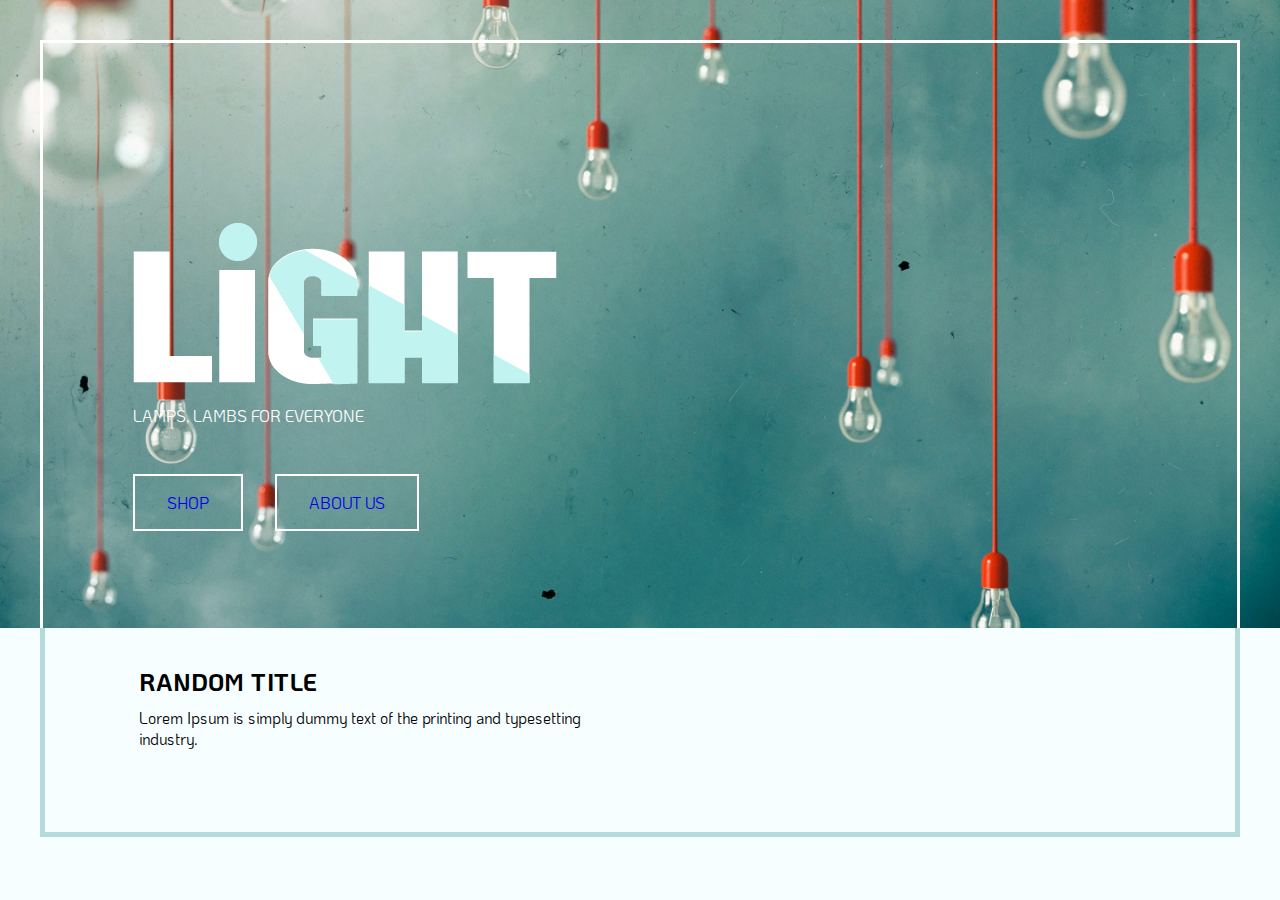
<file: index.html>
<!DOCTYPE html>
<html lang="en">
<head>
    <meta charset="UTF-8">
    <meta name="viewport" content="width=device-width, initial-scale=1.0">
    <meta http-equiv="X-UA-Compatible" content="ie=edge">
    <title>Home</title>
    <link rel="stylesheet" href="css/style_index.css">
    <link href="https://fonts.googleapis.com/css?family=KoHo" rel="stylesheet">
</head>
<body>
    <div class="wrap">
        <div class="img_area">
            <div id="in_border">
                <div class="img_area_info">
                    <div id="main_title"><img id="logo" src="img/logo2.png" alt="logo"></div>
                    <div id="main_desc"><p>LAMPS, LAMBS FOR EVERYONE</p></div>
                    <div id="main_buttons">
                        <a href="products.html"><div class="button">SHOP
                        </div></a>
                        <a href="products.html"><div class="button">ABOUT US
                        </div></a>
                    </div>
                </div>
            </div>
        </div>

        <div class="info">
            <div class="info_area">
                <div class="info_area_info">
                    <div id="title"><h2>RANDOM TITLE</h2></div>
                    <div id="desc"><P>Lorem Ipsum is simply dummy text of the printing and typesetting 
                         industry.</P>
                    </div>
                </div>
            </div>
        </div>
        <footer></footer>
    </div>
</body>
</html>
</file>
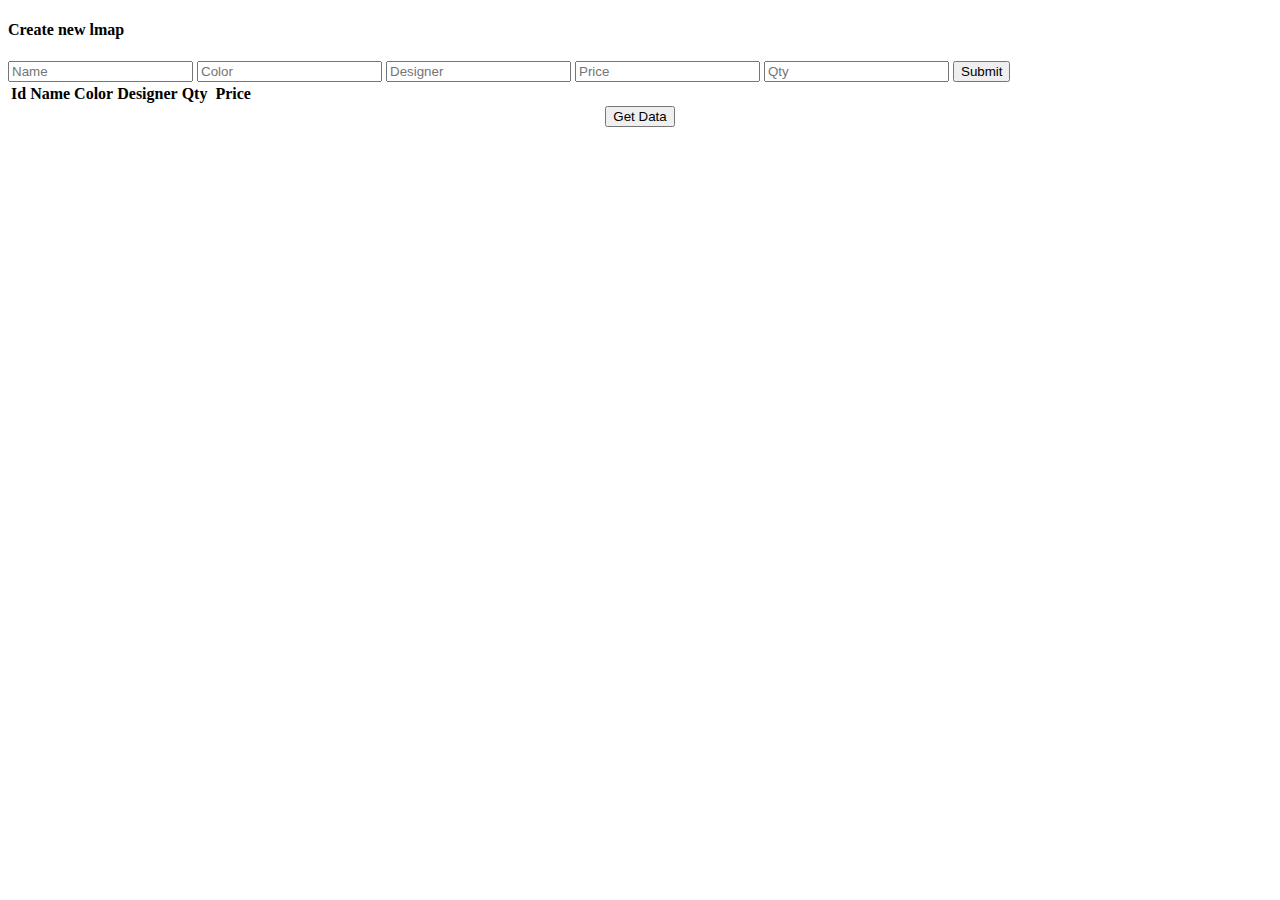
<file: admin.html>
<!DOCTYPE html>
<html lang="en">
<head>
    <script src="https://ajax.googleapis.com/ajax/libs/jquery/3.3.1/jquery.min.js"></script>
    <script src="https://stackpath.bootstrapcdn.com/bootstrap/4.1.3/js/bootstrap.min.js" integrity="sha384-ChfqqxuZUCnJSK3+MXmPNIyE6ZbWh2IMqE241rYiqJxyMiZ6OW/JmZQ5stwEULTy" crossorigin="anonymous"></script>
    <script type="text/javascript" src="js/lamps.js"></script>
    <meta charset="UTF-8">
    <title>New lamp</title>
</head>
<body>
<H4>Create new lmap</H4>
<form id="from">
    <input class="form-control" id="lampName" placeholder="Name">
    <input class="form-control" id="lampColor" placeholder="Color">
    <input class="form-control" id="lampDesigner" placeholder="Designer">
    <input class="form-control" id="lampPrice" placeholder="Price">
    <input class="form-control" id="lampQty" placeholder="Qty">
    <button type="submit" class="btn btn-primary">Submit</button>
</form>
</body>
<head>
    <meta charset="UTF-8">
    <title>Posts</title>
</head>
<body>
<div class="container">
    <div class="row">
        <i class="fas fa-address-card"></i>
        <div class="col">
    </div>
    <div class="row">
        <div class="col-12">
            <table id="lampsTable"
                   class="table table-bordered
                       table-condensed table-striped">
                <thead>
                <tr>
                    <th class="small">Id</th>
                    <th class="small">Name</th>
                    <th class="small">Color</th>
                    <th class="small">Designer</th>
                    <th class="small">Qty</th>
                    <th class="extend">
                        <th class="small">Price</th>
                    </th>
                    <th></th>
                    <th></th>
                </tr>
                </thead>
            </table>
            <div style="text-align: center" class="col-12">
                <button type="button" class="btn btn-danger" onclick="getLamps()"><i class="fas fa-spinner"></i> Get Data</button>
            </div>
        </div>
    </div>
</div>
</div>
</body>
</html>
</file>
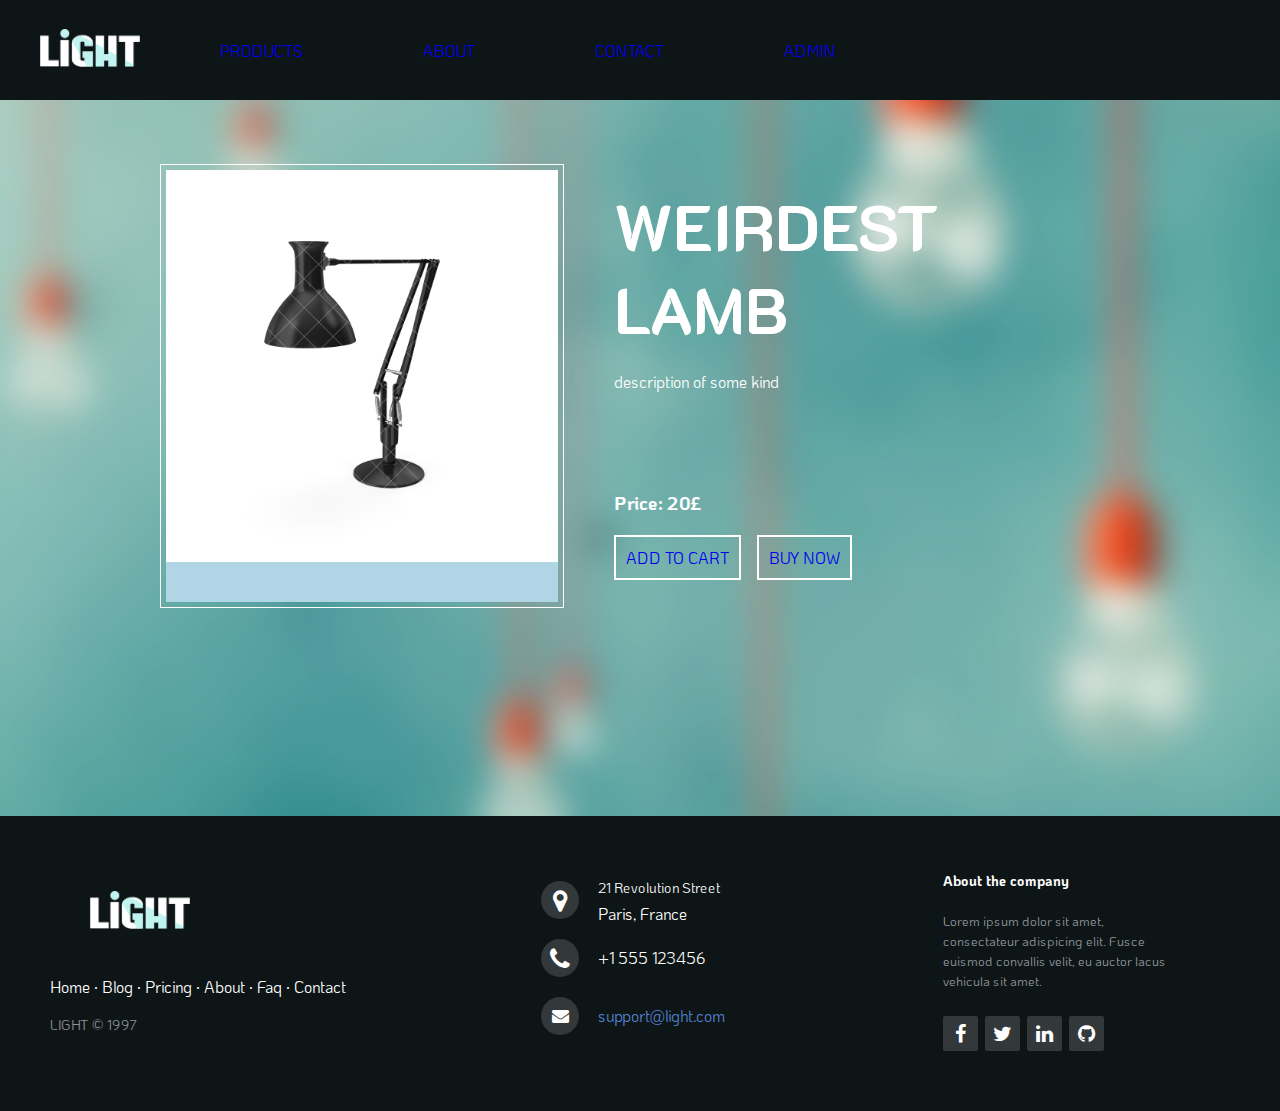
<file: info.html>
<!DOCTYPE html>
<html lang="en">

<head>
    <meta charset="UTF-8">
    <meta name="viewport" content="width=device-width, initial-scale=1.0">
    <meta http-equiv="X-UA-Compatible" content="ie=edge">
    <title>Description</title>
    <link rel="stylesheet" href="css/style_info.css">
    <link href="https://fonts.googleapis.com/css?family=KoHo" rel="stylesheet">
    <link rel="stylesheet" href="http://maxcdn.bootstrapcdn.com/font-awesome/4.2.0/css/font-awesome.min.css">

</head>

<body>
        <div class="body">
            <header>
                
            <nav>
                <ul>
                    <li id="logo_li"><a href="index.html"><img id="logo" src="img/logo2.png" alt="logo"></a></li>
                    <li><a href="products.html"><div class="nav_color">PRODUCTS</div></a></li>
                    <li><a href="#"><div class="nav_color">ABOUT</div></a></li>
                    <li><a href="#"><div class="nav_color">CONTACT</div></a></li>
                    <li><a href="admin.html"><div class="nav_color">ADMIN</div></a></li>
                </ul>
            </nav>
        </header>
            <main>
                <section id="info_box">
                </section>
                <section id="product_info_area">
                    <div class="product_img">
                        <div id="img_bg">
                            <img id="img" src="img/lamp1.png" alt="">
                        </div>
                    </div>
                    <div class="product_desc">
                        <h1>WEIRDEST LAMB</h1>
                        <p>description of some kind</p>
                        <h3>Price: 20£</h3>
                        <div id="buttons">
                            <a href="#"><div class="button"><span>ADD TO CART</span></div></a>
                            <a href="#"><div class="button"><span>BUY NOW</span></div></a>
                        </div>
                    </div>
                </section>
            </main>
        </div>
        <footer class="footer-distributed">

                <div class="footer-left">
    
                    <a href="index.html"><img id="logo" src="img/logo2.png" alt="logo"></a>
    
                    <p class="footer-links">
                        <a href="#">Home</a>
                        ·
                        <a href="#">Blog</a>
                        ·
                        <a href="#">Pricing</a>
                        ·
                        <a href="#">About</a>
                        ·
                        <a href="#">Faq</a>
                        ·
                        <a href="#">Contact</a>
                    </p>
    
                    <p class="footer-company-name">LIGHT &copy; 1997</p>
                </div>
    
                <div class="footer-center">
    
                    <div>
                        <i class="fa fa-map-marker"></i>
                        <p><span>21 Revolution Street</span> Paris, France</p>
                    </div>
    
                    <div>
                        <i class="fa fa-phone"></i>
                        <p>+1 555 123456</p>
                    </div>
    
                    <div>
                        <i class="fa fa-envelope"></i>
                        <p><a href="mailto:support@company.com">support@light.com</a></p>
                    </div>
    
                </div>
    
                <div class="footer-right">
    
                    <p class="footer-company-about">
                        <span>About the company</span>
                        Lorem ipsum dolor sit amet, consectateur adispicing elit. Fusce euismod convallis velit, eu auctor lacus vehicula sit amet.
                    </p>
    
                    <div class="footer-icons">
    
                        <a href="#"><i class="fa fa-facebook"></i></a>
                        <a href="#"><i class="fa fa-twitter"></i></a>
                        <a href="#"><i class="fa fa-linkedin"></i></a>
                        <a href="#"><i class="fa fa-github"></i></a>
    
                    </div>
    
                </div>
    
            </footer>
</body>

</html>
</file>
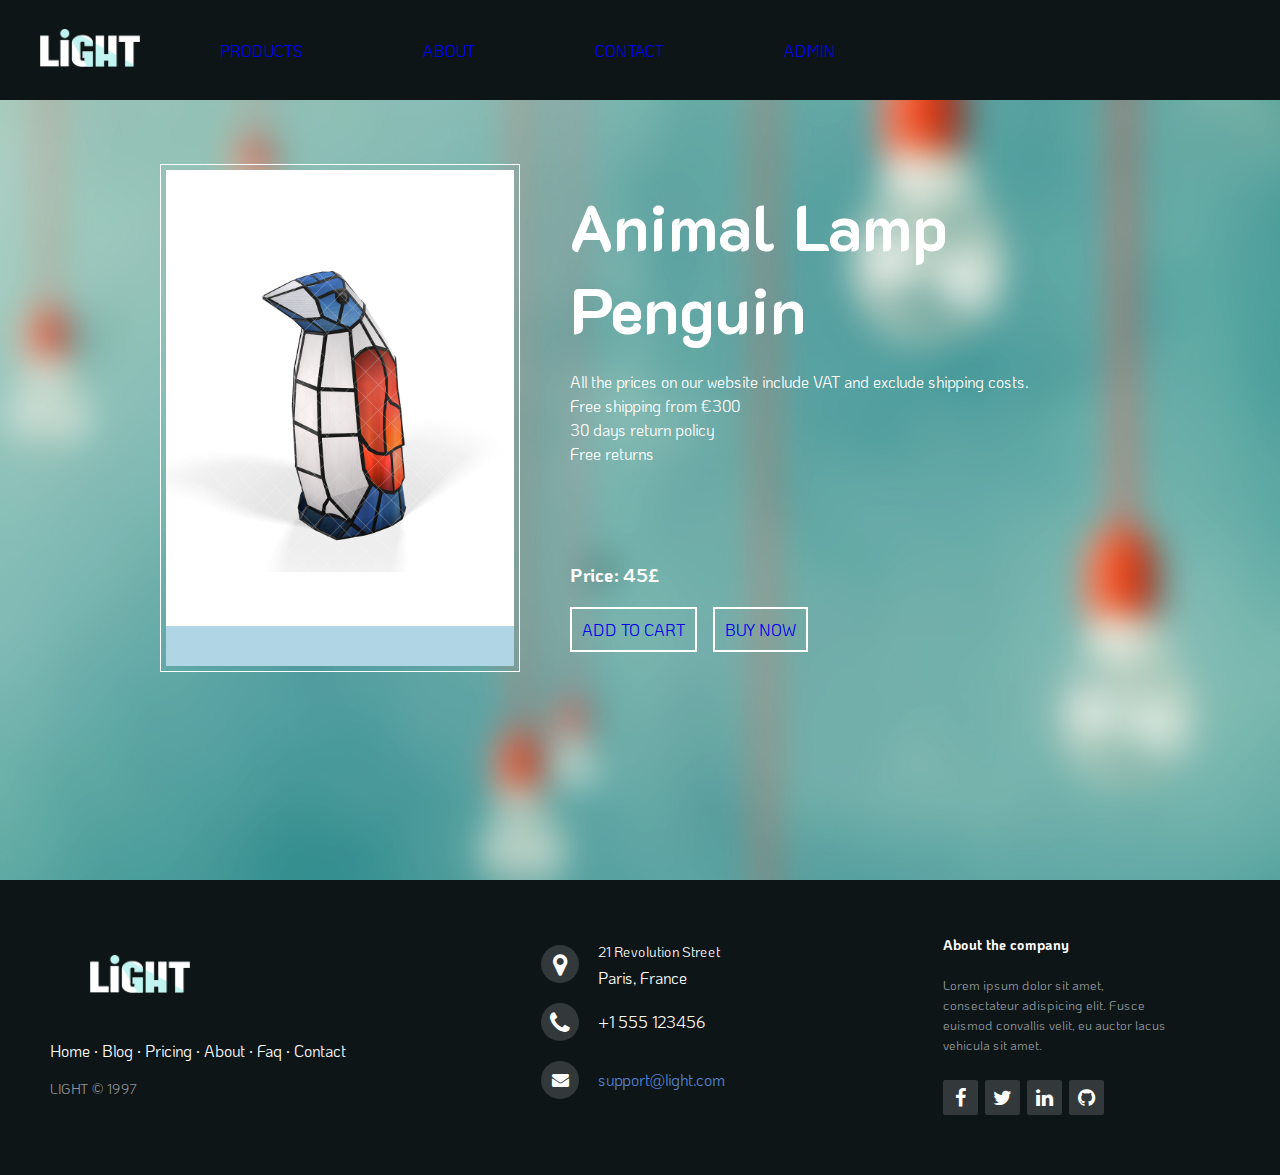
<file: info1.html>
<!DOCTYPE html>
<html lang="en">

<head>
    <meta charset="UTF-8">
    <meta name="viewport" content="width=device-width, initial-scale=1.0">
    <meta http-equiv="X-UA-Compatible" content="ie=edge">
    <title>Description</title>
    <link rel="stylesheet" href="css/style_info.css">
    <link href="https://fonts.googleapis.com/css?family=KoHo" rel="stylesheet">
    <link rel="stylesheet" href="http://maxcdn.bootstrapcdn.com/font-awesome/4.2.0/css/font-awesome.min.css">

</head>

<body>
        <div class="body">
            <header>
                
            <nav>
                <ul>
                    <li id="logo_li"><a href="index.html"><img id="logo" src="img/logo2.png" alt="logo"></a></li>
                    <li><a href="products.html"><div class="nav_color">PRODUCTS</div></a></li>
                    <li><a href="#"><div class="nav_color">ABOUT</div></a></li>
                    <li><a href="#"><div class="nav_color">CONTACT</div></a></li>
                    <li><a href="admin.html"><div class="nav_color">ADMIN</div></a></li>
                </ul>
            </nav>
        </header>
            <main>
                <section id="info_box">
                </section>
                <section id="product_info_area">
                    <div class="product_img">
                        <div id="img_bg">
                            <img id="img" src="img/1.png" alt="">
                        </div>
                    </div>
                    <div class="product_desc">
                        <h1>Animal Lamp Penguin</h1>
                        <p>All the prices on our website include VAT and exclude shipping costs. <br>
                            Free shipping from €300 <br>
                            30 days return policy <br>
                            Free returns</p>
                        <h3>Price: 45£</h3>
                        <div id="buttons">
                            <a href="#"><div class="button"><span>ADD TO CART</span></div></a>
                            <a href="#"><div class="button"><span>BUY NOW</span></div></a>
                        </div>
                    </div>
                </section>
            </main>
        </div>
        <footer class="footer-distributed">

                <div class="footer-left">
    
                    <a href="index.html"><img id="logo" src="img/logo2.png" alt="logo"></a>
    
                    <p class="footer-links">
                        <a href="#">Home</a>
                        ·
                        <a href="#">Blog</a>
                        ·
                        <a href="#">Pricing</a>
                        ·
                        <a href="#">About</a>
                        ·
                        <a href="#">Faq</a>
                        ·
                        <a href="#">Contact</a>
                    </p>
    
                    <p class="footer-company-name">LIGHT &copy; 1997</p>
                </div>
    
                <div class="footer-center">
    
                    <div>
                        <i class="fa fa-map-marker"></i>
                        <p><span>21 Revolution Street</span> Paris, France</p>
                    </div>
    
                    <div>
                        <i class="fa fa-phone"></i>
                        <p>+1 555 123456</p>
                    </div>
    
                    <div>
                        <i class="fa fa-envelope"></i>
                        <p><a href="mailto:support@company.com">support@light.com</a></p>
                    </div>
    
                </div>
    
                <div class="footer-right">
    
                    <p class="footer-company-about">
                        <span>About the company</span>
                        Lorem ipsum dolor sit amet, consectateur adispicing elit. Fusce euismod convallis velit, eu auctor lacus vehicula sit amet.
                    </p>
    
                    <div class="footer-icons">
    
                        <a href="#"><i class="fa fa-facebook"></i></a>
                        <a href="#"><i class="fa fa-twitter"></i></a>
                        <a href="#"><i class="fa fa-linkedin"></i></a>
                        <a href="#"><i class="fa fa-github"></i></a>
    
                    </div>
    
                </div>
    
            </footer>
</body>

</html>
</file>
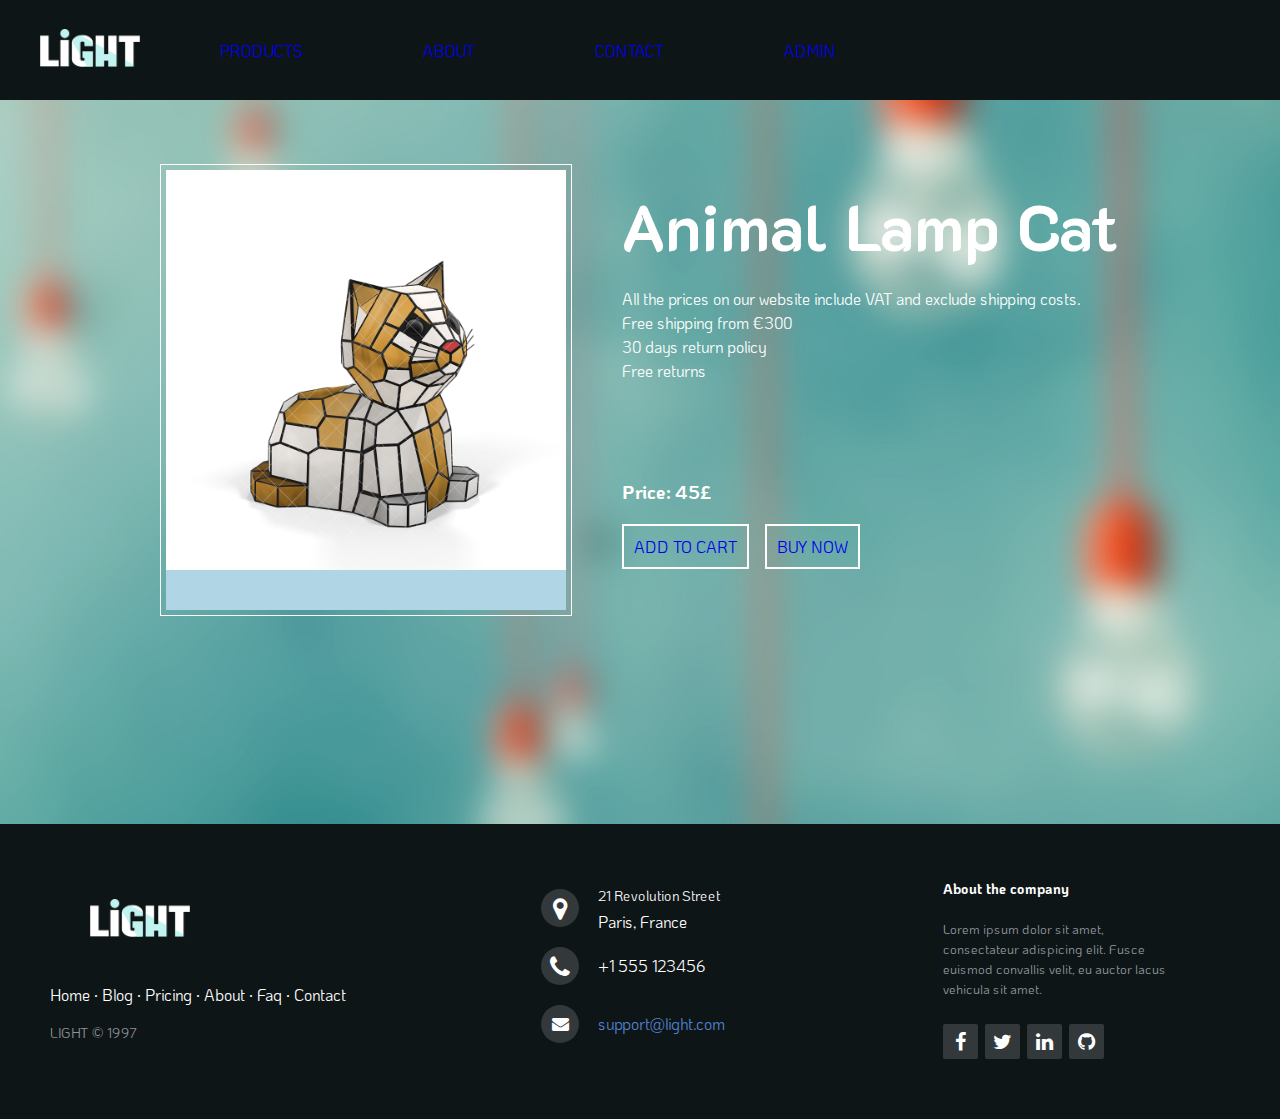
<file: info2.html>
<!DOCTYPE html>
<html lang="en">

<head>
    <meta charset="UTF-8">
    <meta name="viewport" content="width=device-width, initial-scale=1.0">
    <meta http-equiv="X-UA-Compatible" content="ie=edge">
    <title>Description</title>
    <link rel="stylesheet" href="css/style_info.css">
    <link href="https://fonts.googleapis.com/css?family=KoHo" rel="stylesheet">
    <link rel="stylesheet" href="http://maxcdn.bootstrapcdn.com/font-awesome/4.2.0/css/font-awesome.min.css">

</head>

<body>
        <div class="body">
            <header>
                
            <nav>
                <ul>
                    <li id="logo_li"><a href="index.html"><img id="logo" src="img/logo2.png" alt="logo"></a></li>
                    <li><a href="products.html"><div class="nav_color">PRODUCTS</div></a></li>
                    <li><a href="#"><div class="nav_color">ABOUT</div></a></li>
                    <li><a href="#"><div class="nav_color">CONTACT</div></a></li>
                    <li><a href="admin.html"><div class="nav_color">ADMIN</div></a></li>
                </ul>
            </nav>
        </header>
            <main>
                <section id="info_box">
                </section>
                <section id="product_info_area">
                    <div class="product_img">
                        <div id="img_bg">
                            <img id="img" src="img/2.png" alt="">
                        </div>
                    </div>
                    <div class="product_desc">
                        <h1>Animal Lamp Cat</h1>
                        <p>All the prices on our website include VAT and exclude shipping costs. <br>
                            Free shipping from €300 <br>
                            30 days return policy <br>
                            Free returns</p>
                        <h3>Price: 45£</h3>
                        <div id="buttons">
                            <a href="#"><div class="button"><span>ADD TO CART</span></div></a>
                            <a href="#"><div class="button"><span>BUY NOW</span></div></a>
                        </div>
                    </div>
                </section>
            </main>
        </div>
        <footer class="footer-distributed">

                <div class="footer-left">
    
                    <a href="index.html"><img id="logo" src="img/logo2.png" alt="logo"></a>
    
                    <p class="footer-links">
                        <a href="#">Home</a>
                        ·
                        <a href="#">Blog</a>
                        ·
                        <a href="#">Pricing</a>
                        ·
                        <a href="#">About</a>
                        ·
                        <a href="#">Faq</a>
                        ·
                        <a href="#">Contact</a>
                    </p>
    
                    <p class="footer-company-name">LIGHT &copy; 1997</p>
                </div>
    
                <div class="footer-center">
    
                    <div>
                        <i class="fa fa-map-marker"></i>
                        <p><span>21 Revolution Street</span> Paris, France</p>
                    </div>
    
                    <div>
                        <i class="fa fa-phone"></i>
                        <p>+1 555 123456</p>
                    </div>
    
                    <div>
                        <i class="fa fa-envelope"></i>
                        <p><a href="mailto:support@company.com">support@light.com</a></p>
                    </div>
    
                </div>
    
                <div class="footer-right">
    
                    <p class="footer-company-about">
                        <span>About the company</span>
                        Lorem ipsum dolor sit amet, consectateur adispicing elit. Fusce euismod convallis velit, eu auctor lacus vehicula sit amet.
                    </p>
    
                    <div class="footer-icons">
    
                        <a href="#"><i class="fa fa-facebook"></i></a>
                        <a href="#"><i class="fa fa-twitter"></i></a>
                        <a href="#"><i class="fa fa-linkedin"></i></a>
                        <a href="#"><i class="fa fa-github"></i></a>
    
                    </div>
    
                </div>
    
            </footer>
</body>

</html>
</file>
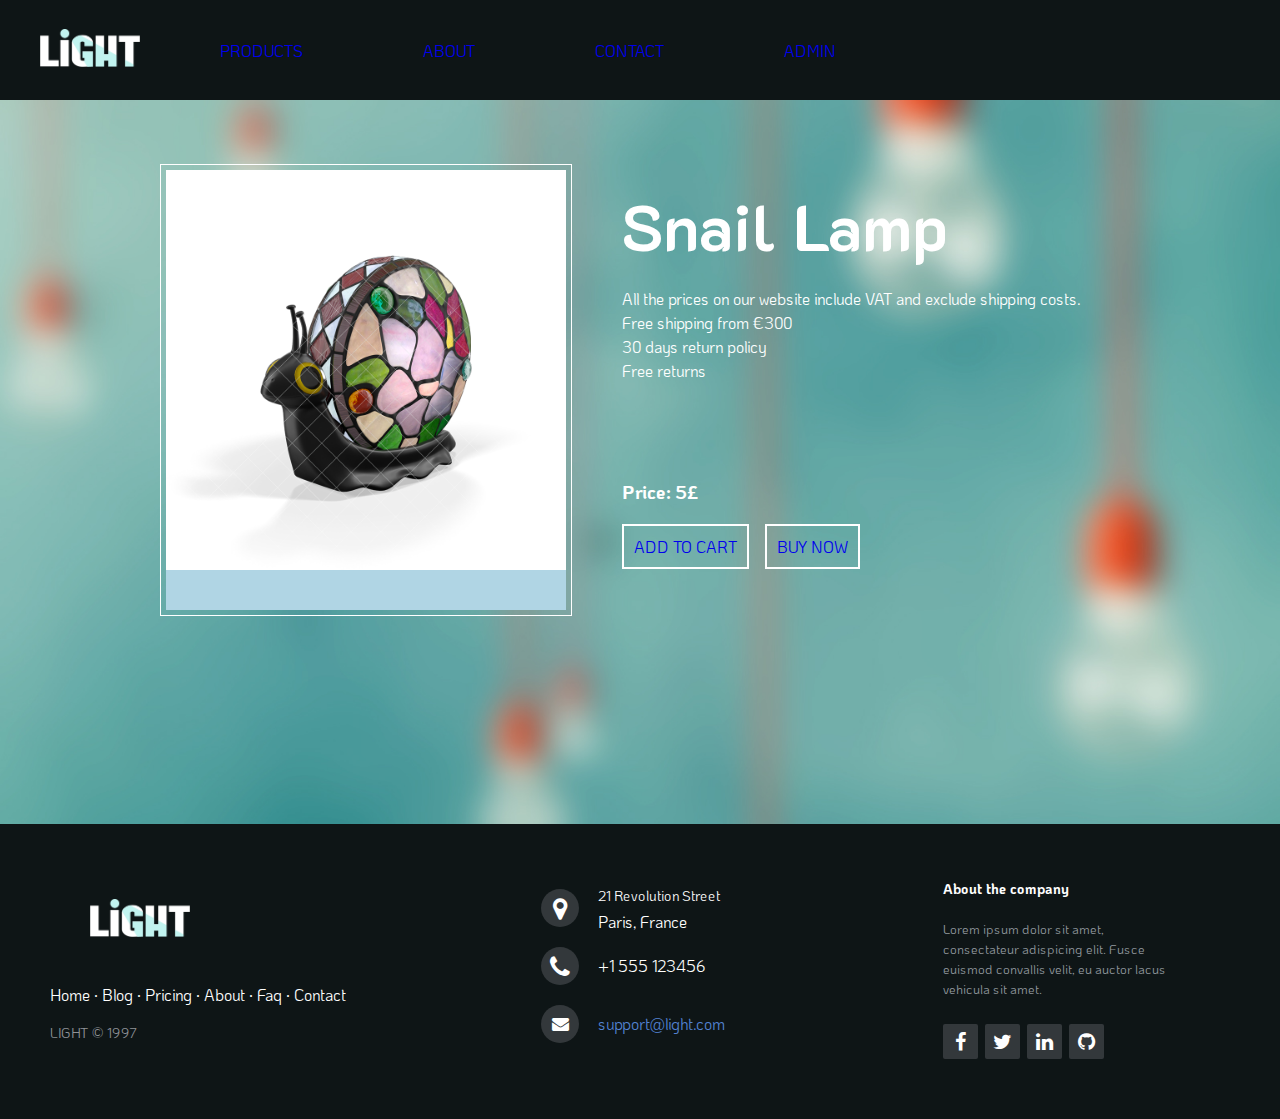
<file: info3.html>
<!DOCTYPE html>
<html lang="en">

<head>
    <meta charset="UTF-8">
    <meta name="viewport" content="width=device-width, initial-scale=1.0">
    <meta http-equiv="X-UA-Compatible" content="ie=edge">
    <title>Description</title>
    <link rel="stylesheet" href="css/style_info.css">
    <link href="https://fonts.googleapis.com/css?family=KoHo" rel="stylesheet">
    <link rel="stylesheet" href="http://maxcdn.bootstrapcdn.com/font-awesome/4.2.0/css/font-awesome.min.css">

</head>

<body>
        <div class="body">
            <header>
                
            <nav>
                <ul>
                    <li id="logo_li"><a href="index.html"><img id="logo" src="img/logo2.png" alt="logo"></a></li>
                    <li><a href="products.html"><div class="nav_color">PRODUCTS</div></a></li>
                    <li><a href="#"><div class="nav_color">ABOUT</div></a></li>
                    <li><a href="#"><div class="nav_color">CONTACT</div></a></li>
                    <li><a href="admin.html"><div class="nav_color">ADMIN</div></a></li>
                </ul>
            </nav>
        </header>
            <main>
                <section id="info_box">
                </section>
                <section id="product_info_area">
                    <div class="product_img">
                        <div id="img_bg">
                            <img id="img" src="img/3.png" alt="">
                        </div>
                    </div>
                    <div class="product_desc">
                        <h1>Snail Lamp</h1>
                        <p>All the prices on our website include VAT and exclude shipping costs. <br>
                            Free shipping from €300 <br>
                            30 days return policy <br>
                            Free returns</p>
                        <h3>Price: 5£</h3>
                        <div id="buttons">
                            <a href="#"><div class="button"><span>ADD TO CART</span></div></a>
                            <a href="#"><div class="button"><span>BUY NOW</span></div></a>
                        </div>
                    </div>
                </section>
            </main>
        </div>
        <footer class="footer-distributed">

                <div class="footer-left">
    
                    <a href="index.html"><img id="logo" src="img/logo2.png" alt="logo"></a>
    
                    <p class="footer-links">
                        <a href="#">Home</a>
                        ·
                        <a href="#">Blog</a>
                        ·
                        <a href="#">Pricing</a>
                        ·
                        <a href="#">About</a>
                        ·
                        <a href="#">Faq</a>
                        ·
                        <a href="#">Contact</a>
                    </p>
    
                    <p class="footer-company-name">LIGHT &copy; 1997</p>
                </div>
    
                <div class="footer-center">
    
                    <div>
                        <i class="fa fa-map-marker"></i>
                        <p><span>21 Revolution Street</span> Paris, France</p>
                    </div>
    
                    <div>
                        <i class="fa fa-phone"></i>
                        <p>+1 555 123456</p>
                    </div>
    
                    <div>
                        <i class="fa fa-envelope"></i>
                        <p><a href="mailto:support@company.com">support@light.com</a></p>
                    </div>
    
                </div>
    
                <div class="footer-right">
    
                    <p class="footer-company-about">
                        <span>About the company</span>
                        Lorem ipsum dolor sit amet, consectateur adispicing elit. Fusce euismod convallis velit, eu auctor lacus vehicula sit amet.
                    </p>
    
                    <div class="footer-icons">
    
                        <a href="#"><i class="fa fa-facebook"></i></a>
                        <a href="#"><i class="fa fa-twitter"></i></a>
                        <a href="#"><i class="fa fa-linkedin"></i></a>
                        <a href="#"><i class="fa fa-github"></i></a>
    
                    </div>
    
                </div>
    
            </footer>
</body>

</html>
</file>
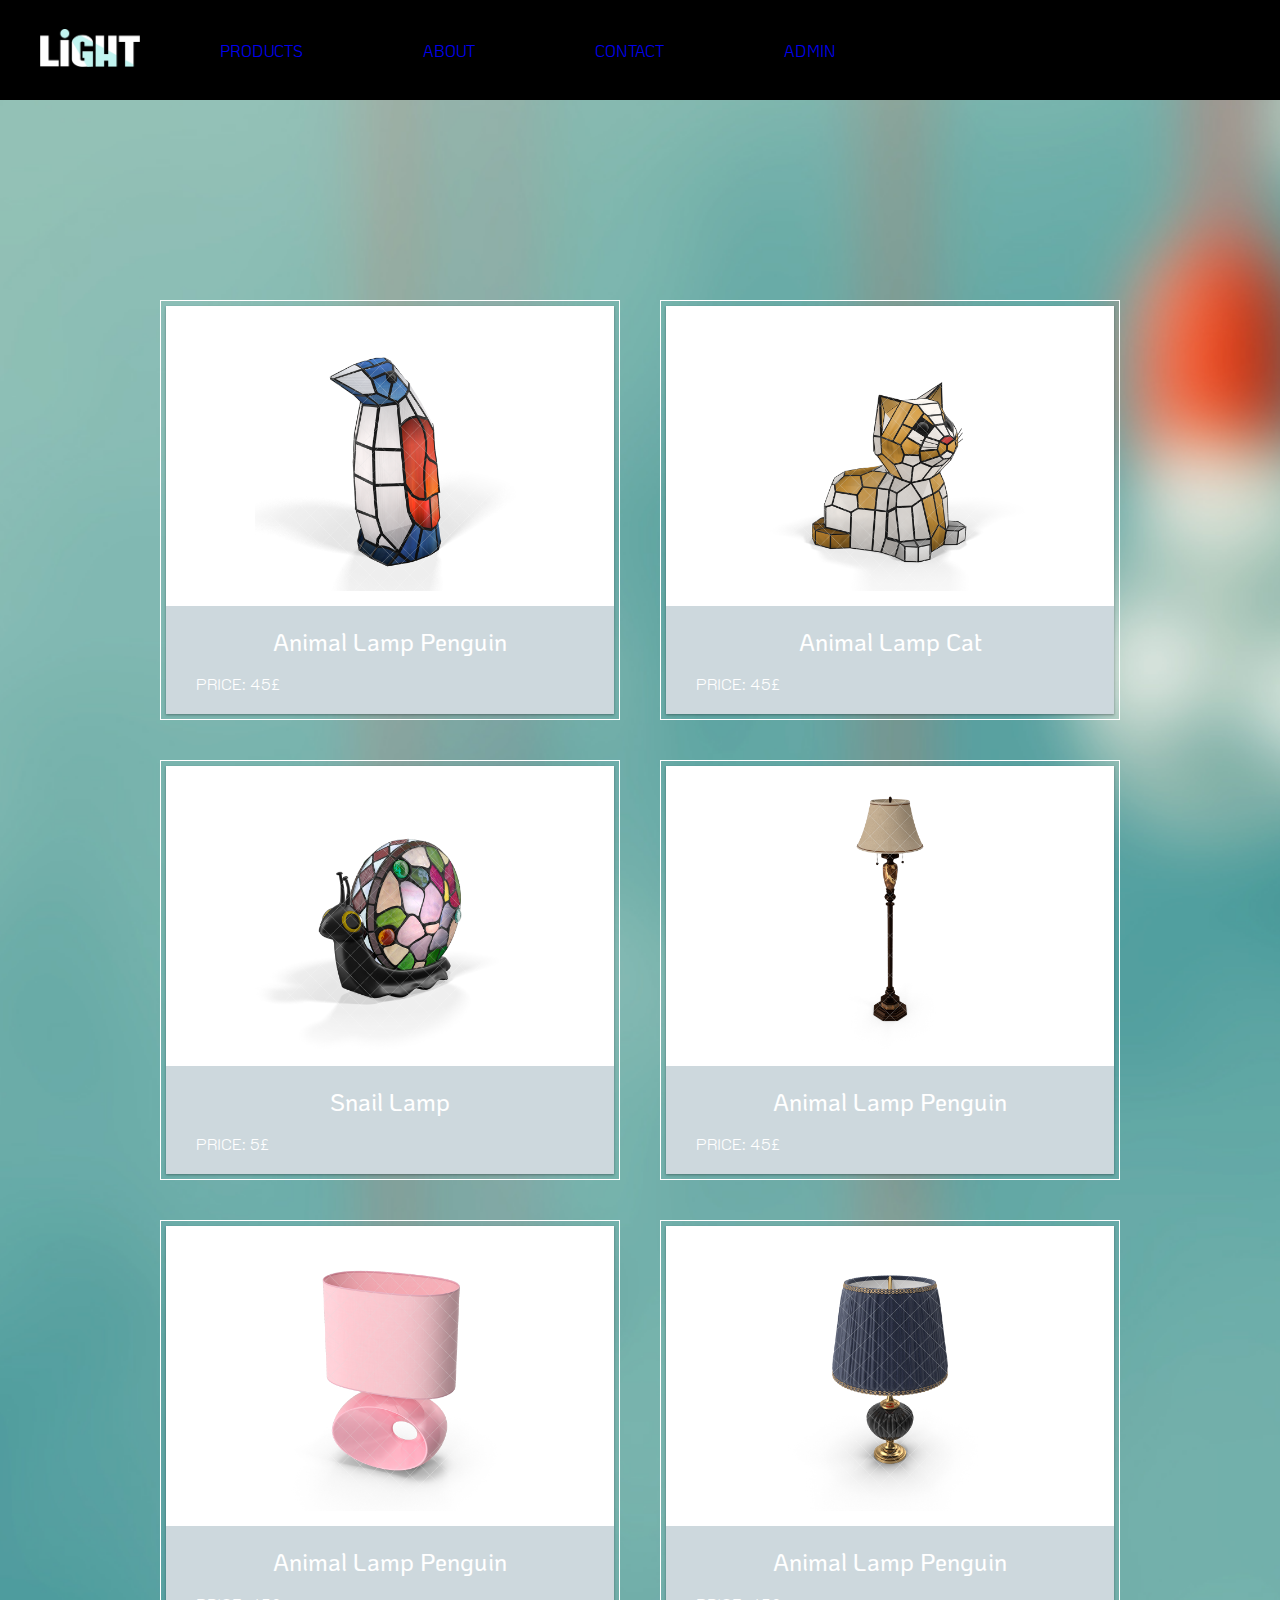
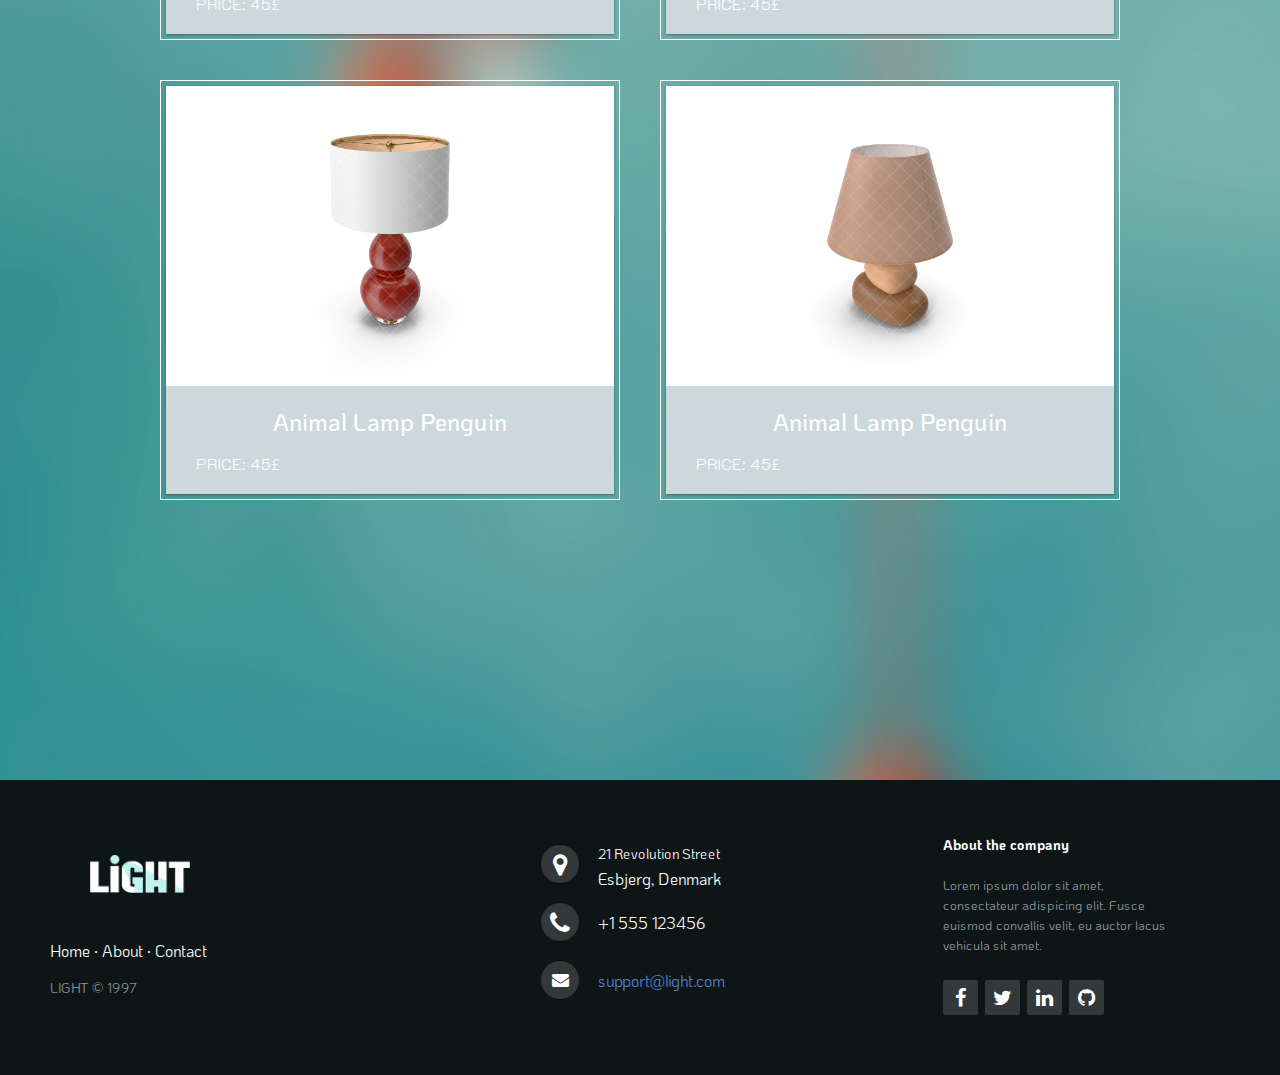
<file: products.html>
<!DOCTYPE html>
<html lang="en">

<head>
    <meta charset="UTF-8">
    <meta name="viewport" content="width=device-width, initial-scale=1.0">
    <meta http-equiv="X-UA-Compatible" content="ie=edge">
    <title>Products</title>
    <link rel="stylesheet" href="css/style_products.css">
    <link href="https://fonts.googleapis.com/css?family=KoHo" rel="stylesheet">
    <link rel="stylesheet" href="http://maxcdn.bootstrapcdn.com/font-awesome/4.2.0/css/font-awesome.min.css">
</head>

<body>
        <div class="body">
                <header>
                
                        <nav>
                            <ul>
                                <li id="logo_li"><a href="index.html"><img id="logo" src="img/logo2.png" alt="logo"></a></li>
                                <li><a href="#"><div class="nav_color">PRODUCTS</div></a></li>
                                <li><a href="#"><div class="nav_color">ABOUT</div></a></li>
                                <li><a href="#"><div class="nav_color">CONTACT</div></a></li>
                                <li><a href="admin.html"><div class="nav_color">ADMIN</div></a></li>
                            </ul>
                        </nav>
                    </header>
            <main>
                <section id="info_box">
                </section>
                <section id="product_area">
                    <div id="border">
                        <div class="product">
                            <a href="info1.html">
                                    <div id="product_img">
                                            <img src="img/1.png" alt="">
                                        </div>
                            </a>
                            <div id="product_title">
                                <h2>Animal Lamp Penguin</h2>
                            </div>
                           
                            <div id="product_shop_buy">
                                    <div id="product_price">
                                            <p>PRICE: 45£</p>
                                        </div>
                            </div>
                        </div>
                    </div>
                    <div id="border">
                        <div class="product">
                            <a href="info2.html">
                                    <div id="product_img">
                                            <img src="img/2.png" alt="">
                                        </div>
                            </a>
                            <div id="product_title">
                                <h2>Animal Lamp Cat</h2>
                            </div>
                           
                            <div id="product_shop_buy">
                                    <div id="product_price">
                                            <p>PRICE: 45£</p>
                                        </div>
                            </div>
                        </div>
                    </div>
                    <div id="border">
                        <div class="product">
                            <a href="info3.html">
                                    <div id="product_img">
                                            <img src="img/3.png" alt="">
                                        </div>
                            </a>
                            <div id="product_title">
                                <h2>Snail Lamp</h2>
                            </div>
                           
                            <div id="product_shop_buy">
                                    <div id="product_price">
                                            <p>PRICE: 5£</p>
                                        </div>
                            </div>
                        </div>
                    </div>
                    <div id="border">
                        <div class="product">
                            <a href="info4.html">
                                    <div id="product_img">
                                            <img src="img/4.png" alt="">
                                        </div>
                            </a>
                            <div id="product_title">
                                <h2>Animal Lamp Penguin</h2>
                            </div>
                           
                            <div id="product_shop_buy">
                                    <div id="product_price">
                                            <p>PRICE: 45£</p>
                                        </div>
                            </div>
                        </div>
                    </div>
                    <div id="border">
                        <div class="product">
                            <a href="info5.html">
                                    <div id="product_img">
                                            <img src="img/5.png" alt="">
                                        </div>
                            </a>
                            <div id="product_title">
                                <h2>Animal Lamp Penguin</h2>
                            </div>
                           
                            <div id="product_shop_buy">
                                    <div id="product_price">
                                            <p>PRICE: 45£</p>
                                        </div>
                            </div>
                        </div>
                    </div>
                    <div id="border">
                        <div class="product">
                            <a href="info6.html">
                                    <div id="product_img">
                                            <img src="img/6.png" alt="">
                                        </div>
                            </a>
                            <div id="product_title">
                                <h2>Animal Lamp Penguin</h2>
                            </div>
                           
                            <div id="product_shop_buy">
                                    <div id="product_price">
                                            <p>PRICE: 45£</p>
                                        </div>
                            </div>
                        </div>
                    </div>
                    <div id="border">
                        <div class="product">
                            <a href="info7.html">
                                    <div id="product_img">
                                            <img src="img/7.png" alt="">
                                        </div>
                            </a>
                            <div id="product_title">
                                <h2>Animal Lamp Penguin</h2>
                            </div>
                           
                            <div id="product_shop_buy">
                                    <div id="product_price">
                                            <p>PRICE: 45£</p>
                                        </div>
                            </div>
                        </div>
                    </div>
                    <div id="border">
                        <div class="product">
                            <a href="info8.html">
                                    <div id="product_img">
                                            <img src="img/8.png" alt="">
                                        </div>
                            </a>
                            <div id="product_title">
                                <h2>Animal Lamp Penguin</h2>
                            </div>
                           
                            <div id="product_shop_buy">
                                    <div id="product_price">
                                            <p>PRICE: 45£</p>
                                        </div>
                            </div>
                        </div>
                    </div>
                </section>
            </main>
        </div>
            <footer class="footer-distributed">

                    <div class="footer-left">
        
                        <a href="index.html"><img id="logo" src="img/logo2.png" alt="logo"></a>
        
                        <p class="footer-links">
                            <a href="#">Home</a>
                            ·
                            <a href="#">About</a>
                            ·
                            <a href="#">Contact</a>
                        </p>
        
                        <p class="footer-company-name">LIGHT &copy; 1997</p>
                    </div>
        
                    <div class="footer-center">
        
                        <div>
                            <i class="fa fa-map-marker"></i>
                            <p><span>21 Revolution Street</span> Esbjerg, Denmark</p>
                        </div>
        
                        <div>
                            <i class="fa fa-phone"></i>
                            <p>+1 555 123456</p>
                        </div>
        
                        <div>
                            <i class="fa fa-envelope"></i>
                            <p><a href="mailto:support@light.com">support@light.com</a></p>
                        </div>
        
                    </div>
        
                    <div class="footer-right">
        
                        <p class="footer-company-about">
                            <span>About the company</span>
                            Lorem ipsum dolor sit amet, consectateur adispicing elit. Fusce euismod convallis velit, eu auctor lacus vehicula sit amet.
                        </p>
        
                        <div class="footer-icons">
        
                            <a href="#"><i class="fa fa-facebook"></i></a>
                            <a href="#"><i class="fa fa-twitter"></i></a>
                            <a href="#"><i class="fa fa-linkedin"></i></a>
                            <a href="#"><i class="fa fa-github"></i></a>
        
                        </div>
        
                    </div>
        
                </footer>
</body>

</html>
</file>
<file: css/style_index.css>
*{
    margin: 0;
    padding: 0;
    font-family: 'KoHo', sans-serif;
}
body{
    background: rgb(246, 254, 255);
}
.wrap{
    display: grid;
    grid-template-rows: 3fr 1fr;
}

.img_area{

    background: url('../img/bg.jpg') no-repeat center;
    background-size: cover;

}
#in_border{
    margin: 40px 40px 0 40px;
    border-top: 3px solid white;
    border-left: 3px solid white;
    border-right: 3px solid white;
    border-top: 3px solid white;
    height: 65vh;
    grid-row: 1/2;
    display: flex;
    justify-content: flex-start;
}
.img_area_info{
    color: white;
    display: flex;
    flex-direction: column;
    width: 100%;
    padding: 20vh 0 0 10vh;
}
#main_title{
    margin-bottom: 1em;
}
h1{
    font-size: 5em;
}
#main_desc{
    margin-bottom: 3em;
}
#main_buttons{
    text-decoration: none;
    display: flex;
}
.button{
    border: 2px solid white;
    padding: 1em 2em;
    margin-right: 2em;
    transition: 0.5ms;
}
.button:hover{
    background:white;
    border: 2px solid rgb(119, 154, 160);
    color: rgb(119, 154, 160);
    
}
a:visited{
    color:white;
}

a:link{
    text-decoration: none;
}

.info{
    grid-row: 2/3;
    margin: 0 40px;
    border-left: 5px solid rgb(180, 218, 219);
    border-right: 5px solid rgb(180, 218, 219);
    border-bottom: 5px solid rgb(180, 218, 219);
}
.info_area{
    margin: 10px 40px 0 40px;
    grid-row: 2/3;
    display: grid;
    grid-template-columns: 1fr 1fr;
}
.info_area_info{
    margin-top: 5%;
    margin-left: 6vh;
}
#title{
    margin-bottom: 10px;
}
footer{

}
</file>
<file: css/style_info.css>
@import url('https://fonts.googleapis.com/css?family=KoHo:200');
@import url('https://fonts.googleapis.com/css?family=K2D:300');
* {
    margin:0;
    padding:0;
    font-family: 'KoHo', sans-serif;
}

body{
    background: url('../img/bg_blur.jpg') no-repeat center;
    background-size: cover;
}

.wrap{
    width: 70%;
    margin: 0 auto;
}

.body {
    display: grid;
    grid-template-columns: repeat(12, 1fr);
    grid-template-rows: 100px, 1fr, 1fr;
    grid-template-areas: 
    "hd hd hd hd hd hd hd hd hd hd hd hd"
    "mn mn mn mn mn mn mn mn mn mn mn mn"
    "ft ft ft ft ft ft ft ft ft ft ft ft"
    ;
    max-width: 100%;
    min-height: calc(100vh - 300px);
    }

   /* Navigation Bar */

    nav{
        grid-area: nav;
        background: rgb(14, 21, 22);
        color: white;
        display: inline-block;
        flex-direction: column;
        justify-content: center;
    }
    ul{
        display: flex;
    }
    li{
        list-style: none;
    }
    .nav_color{
        transition: 0.3s;
        display: flex;
        flex-direction: column;
        justify-content: center;
        height: 100px;
        padding: 0 60px;
        box-sizing: border-box;
    }
    .nav_color:hover{
        background: rgb(147, 192, 187);
    }
    a:visited{
        color: #ffffff;
    }
    a:link{
        text-decoration: none;
    }


   /* -------------------- */
    header {
        display: flex;
        flex-direction: column;
        justify-content: center;
        grid-area: hd;
        background: rgb(14, 21, 22);
        height: 100px;
    }
    #logo_li{
        display: flex;
        flex-direction: column;
        justify-content: center;
    }
    #logo{
        padding: 20px 20px 20px 40px;
        width: 100px;
    }
    main {
        grid-area: mn;
        display: flex;
    }
    #info_box {
        grid-column: 1/13;
    }
    #product_info_area {
        padding: 5% 0 10% 0;
        margin: 0 auto;
        width:75%;
        display: flex;
  
}
  
    /* Product info section ----------- */

    .product_img{
        margin-right: 50px;
        display: flex;
        justify-content: center;
        padding: 5px;
        border: 1px solid white;
        width: 400px;
    }
    #img{
      width: 100%;
      margin: 0 auto;
    }
    #img_bg{
        display: flex;
        flex-direction: column;
        justify-content: center;
        background: rgb(255, 255, 255);
        width: 100%;
        border-bottom: 40px solid #b0d5e4;
    }

    .product_desc{
        color: white;
        padding: 20px 0;
    }
    h1{
        font-family: 'K2D', sans-serif;
        font-size: 4em;
        margin-bottom: 20px;
    }
    p{
        line-height: 1.5em;
        margin: 0 0 6em 0;
    }
    #buttons{
        display: flex;
    }
    .button{
        margin-top: 20px;
        margin-right: 1em;
        padding: 10px;
        border: 2px solid white;
    }

/* Footer area ---------------------------- */

    footer {
    grid-area: ft;
    background-color:rgb(14, 21, 22);
    }

    .footer-distributed{
        box-shadow: 0 1px 1px 0 rgba(0, 0, 0, 0.12);
        box-sizing: border-box;
        width: 100%;
        text-align: left;
    
        padding: 55px 50px;
        margin-top: 80px;
    }
    
    .footer-distributed .footer-left,
    .footer-distributed .footer-center,
    .footer-distributed .footer-right{
        display: inline-block;
        vertical-align: top;
    }
    
    /* Footer left */
    
    .footer-distributed .footer-left{
        width: 40%;
    }
    
    /* The company logo */
    

    
    /* Footer links */
    
    .footer-distributed .footer-links{
        color:  #ffffff;
        margin: 20px 0 12px;
        padding: 0;
    }
    
    .footer-distributed .footer-links a{
        display:inline-block;
        line-height: 1.8;
        text-decoration: none;
        color:  inherit;
    }
    
    .footer-distributed .footer-company-name{
        color:  #8f9296;
        font-size: 14px;
        font-weight: normal;
        margin: 0;
    }
    
    /* Footer Center */
    
    .footer-distributed .footer-center{
        width: 35%;
    }
    
    .footer-distributed .footer-center i{
        background-color:  #33383b;
        color: #ffffff;
        font-size: 25px;
        width: 38px;
        height: 38px;
        border-radius: 50%;
        text-align: center;
        line-height: 42px;
        margin: 10px 15px;
        vertical-align: middle;
    }
    
    .footer-distributed .footer-center i.fa-envelope{
        font-size: 17px;
        line-height: 38px;
    }
    
    .footer-distributed .footer-center p{
        display: inline-block;
        color: #ffffff;
        vertical-align: middle;
        margin:0;
    }
    
    .footer-distributed .footer-center p span{
        display:block;
        font-weight: normal;
        font-size:14px;
        line-height:2;
    }
    
    .footer-distributed .footer-center p a{
        color:  #5383d3;
        text-decoration: none;;
    }
    
    
    /* Footer Right */
    
    .footer-distributed .footer-right{
        width: 20%;
    }
    
    .footer-distributed .footer-company-about{
        line-height: 20px;
        color:  #92999f;
        font-size: 13px;
        font-weight: normal;
        margin: 0;
    }
    
    .footer-distributed .footer-company-about span{
        display: block;
        color:  #ffffff;
        font-size: 14px;
        font-weight: bold;
        margin-bottom: 20px;
    }
    
    .footer-distributed .footer-icons{
        margin-top: 25px;
    }
    
    .footer-distributed .footer-icons a{
        display: inline-block;
        width: 35px;
        height: 35px;
        cursor: pointer;
        background-color:  #33383b;
        border-radius: 2px;
    
        font-size: 20px;
        color: #ffffff;
        text-align: center;
        line-height: 35px;
    
        margin-right: 3px;
        margin-bottom: 5px;
    }
    .footer-distributed .footer-icons a:hover{
        background-color:  #a4b5c0;
    }
    
    
    @media (max-width: 880px) {
    
        .footer-distributed{

        }
    
        .footer-distributed .footer-left,
        .footer-distributed .footer-center,
        .footer-distributed .footer-right{
            display: block;
            width: 100%;
            margin-bottom: 40px;
            text-align: center;
        }
    
        .footer-distributed .footer-center i{
            margin-left: 0;
        }
    
    }
    
 

    @media only screen and (max-width: 960px) {
    body {
      background: rgb(250, 81, 81);
      display: grid;
        grid-template-columns: 1fr;
        grid-template-rows: repeat(3, minimax(200px, auto));
        width: 100%;
        grid-template-areas: 
        "hd"
        "mn"
        "ft";
    }
    
    
    #product_area {
        grid-template-columns: repeat(2, minimax(100px, auto));
    

    }
    .product p {
 
    }

    }

    @media only screen and (max-width: 620px) {
        body {
           background: #000;
        }
        #product_area{
            grid-template-columns: repeat(1, minimax(100px, auto));
            }
            .product p {
       
            }
    }
</file>
<file: css/style_products.css>
@import url('https://fonts.googleapis.com/css?family=KoHo:200');
@import url('https://fonts.googleapis.com/css?family=K2D');
* {
    margin:0;
    padding:0;
    font-family: 'KoHo', sans-serif;
}

body{
    background: url('../img/bg_blur.jpg') no-repeat center;
    background-size: cover;
}

.wrap{
    width: 70%;
    margin: 0 auto;
}

.body {
    display: grid;
    grid-template-columns: repeat(12, 1fr);
    grid-template-rows: 100px, 1fr, 1fr;
    grid-template-areas: 
    "hd hd hd hd hd hd hd hd hd hd hd hd"
    "mn mn mn mn mn mn mn mn mn mn mn mn"
    "ft ft ft ft ft ft ft ft ft ft ft ft"
    ;
    max-width: 100%;
    min-height: calc(100vh - 300px);
    }

   /* Navigation Bar */

   header{

   }
    nav{
        grid-area: nav;
        color: white;
        display: inline-block;
        flex-direction: column;
        justify-content: center;
    }
    ul{
        display: flex;
    }
    li{
        list-style: none;
    }
    .nav_color{
        transition: 0.3s;
        display: flex;
        flex-direction: column;
        justify-content: center;
        height: 100px;
        padding: 0 60px;
        box-sizing: border-box;
    }
    .nav_color:hover{
        background: rgb(147, 192, 187);
    }
    a:visited{
        color: #ffffff;
    }
    a:link{
        text-decoration: none;
    }


   /* -------------------- */
    header {
        display: flex;
        flex-direction: column;
        justify-content: center;
background: #000;
        grid-area: hd;
        height: 100px;

    }
    #logo_li{
        display: flex;
        flex-direction: column;
        justify-content: center;
    }
    #logo{

    }
    main {
        grid-area: mn;
        display: flex;
    }
    #info_box {
        grid-column: 1/13;
    }
    #product_info_area {
        margin: 0 auto;
        width:75%;
     display: flex;
  
}

   /* -------------------- */

    #logo{
        padding: 20px 20px 20px 40px;
        width: 100px;
    }
    main {
        grid-area: mn;
        display: grid;
        grid-template-rows: repeat(3, minmax(200px, auto));
        grid-template-columns: repeat(auto-fit, minmax(300px, auto));
    }
    #info_box {
        grid-column: 1/13;
    }
    #product_area {
        margin: 0 auto;
        width:75%;
        grid-gap: 40px;
        grid-column: 1/13;
        display: grid;
        grid-template-rows: repeat(3, minmax(100px, auto));
        grid-template-columns: repeat(auto-fit, minmax(300px, auto));
  
}
  
    /* Product section */

    #border{
        padding: 5px;
        border: 1px solid white;
    }
    .product {
        background: #cdd8dd;
        color: white;
        font-weight: 200;
        box-shadow: 0 1px 3px rgba(0,0,0,0.12), 0 1px 2px rgba(0,0,0,0.24);
        transition: all 0.3s cubic-bezier(.25,.8,.25,1);
        display: flex;
        flex-direction: column;
        box-sizing: border-box;
    }
    .product:hover{
        background: #b0d5e4;
        box-shadow: 0 14px 28px rgba(0,0,0,0.25), 0 10px 10px rgba(0,0,0,0.22);
    }
        #product_img {   
            display: flex;         
            justify-content: center;
            background: rgb(255, 255, 255);
        }
     
     
        .product #product_img img {
           transform: scale(0.9);
           height: 300px;
            background-size: contain;
        }
   
        .product #product_title {
            padding: 20px 0 1em 0;
            display: flex;         
            justify-content: center;
        }
        .product p {
            display: flex;
            font-family: 'K2D', sans-serif;    
            justify-content: center;
            text-align: left;
        }
        .product #product_desc {
            padding: 0 30px;
          }
        .product #product_shop_buy {
            padding: 0 0 20px 30px;
            display: flex;
            justify-content: flex-start;
            align-items: center;
        }  
        h2{
            font-weight: 500;
        }


     


 /* Footer area ---------------------------- */

 footer {
    grid-area: ft;
    background-color:rgb(14, 21, 22);
    }

    .footer-distributed{
        box-shadow: 0 1px 1px 0 rgba(0, 0, 0, 0.12);
        box-sizing: border-box;
        width: 100%;
        text-align: left;
    
        padding: 55px 50px;
        margin-top: 80px;
    }
    
    .footer-distributed .footer-left,
    .footer-distributed .footer-center,
    .footer-distributed .footer-right{
        display: inline-block;
        vertical-align: top;
    }
    
    /* Footer left */
    
    .footer-distributed .footer-left{
        width: 40%;
    }
    
    /* The company logo */
    

    
    /* Footer links */
    
    .footer-distributed .footer-links{
        color:  #ffffff;
        margin: 20px 0 12px;
        padding: 0;
    }
    
    .footer-distributed .footer-links a{
        display:inline-block;
        line-height: 1.8;
        text-decoration: none;
        color:  inherit;
    }
    
    .footer-distributed .footer-company-name{
        color:  #8f9296;
        font-size: 14px;
        font-weight: normal;
        margin: 0;
    }
    
    /* Footer Center */
    
    .footer-distributed .footer-center{
        width: 35%;
    }
    
    .footer-distributed .footer-center i{
        background-color:  #33383b;
        color: #ffffff;
        font-size: 25px;
        width: 38px;
        height: 38px;
        border-radius: 50%;
        text-align: center;
        line-height: 42px;
        margin: 10px 15px;
        vertical-align: middle;
    }
    
    .footer-distributed .footer-center i.fa-envelope{
        font-size: 17px;
        line-height: 38px;
    }
    
    .footer-distributed .footer-center p{
        display: inline-block;
        color: #ffffff;
        vertical-align: middle;
        margin:0;
    }
    
    .footer-distributed .footer-center p span{
        display:block;
        font-weight: normal;
        font-size:14px;
        line-height:2;
    }
    
    .footer-distributed .footer-center p a{
        color:  #5383d3;
        text-decoration: none;;
    }
    
    
    /* Footer Right */
    
    .footer-distributed .footer-right{
        width: 20%;
    }
    
    .footer-distributed .footer-company-about{
        line-height: 20px;
        color:  #92999f;
        font-size: 13px;
        font-weight: normal;
        margin: 0;
    }
    
    .footer-distributed .footer-company-about span{
        display: block;
        color:  #ffffff;
        font-size: 14px;
        font-weight: bold;
        margin-bottom: 20px;
    }
    
    .footer-distributed .footer-icons{
        margin-top: 25px;
    }
    
    .footer-distributed .footer-icons a{
        display: inline-block;
        width: 35px;
        height: 35px;
        cursor: pointer;
        background-color:  #33383b;
        border-radius: 2px;
    
        font-size: 20px;
        color: #ffffff;
        text-align: center;
        line-height: 35px;
    
        margin-right: 3px;
        margin-bottom: 5px;
    }
    .footer-distributed .footer-icons a:hover{
        background-color:  #a4b5c0;
    }
    
    
    @media (max-width: 880px) {
    
        .footer-distributed{

        }
    
        .footer-distributed .footer-left,
        .footer-distributed .footer-center,
        .footer-distributed .footer-right{
            display: block;
            width: 100%;
            margin-bottom: 40px;
            text-align: center;
        }
    
        .footer-distributed .footer-center i{
            margin-left: 0;
        }
    
    }
    
 

    @media only screen and (max-width: 960px) {
    body {
      background: rgb(250, 81, 81);
      display: grid;
        grid-template-columns: 1fr;
        grid-template-rows: repeat(3, minimax(200px, auto));
        width: 100%;
        grid-template-areas: 
        "hd"
        "mn"
        "ft";
    }
    
    #product_area {
        grid-template-columns: repeat(2, minimax(100px, auto));
    

    }
    .product p {
 
    }
    .product{
        background: #b0d5e4;
    }

    }

    @media only screen and (max-width: 620px) {
        body {
           background: #000;
        }
        #product_area{
            grid-template-columns: repeat(1, minimax(100px, auto));
            }
            .product p {
       
            }
    }
</file>
